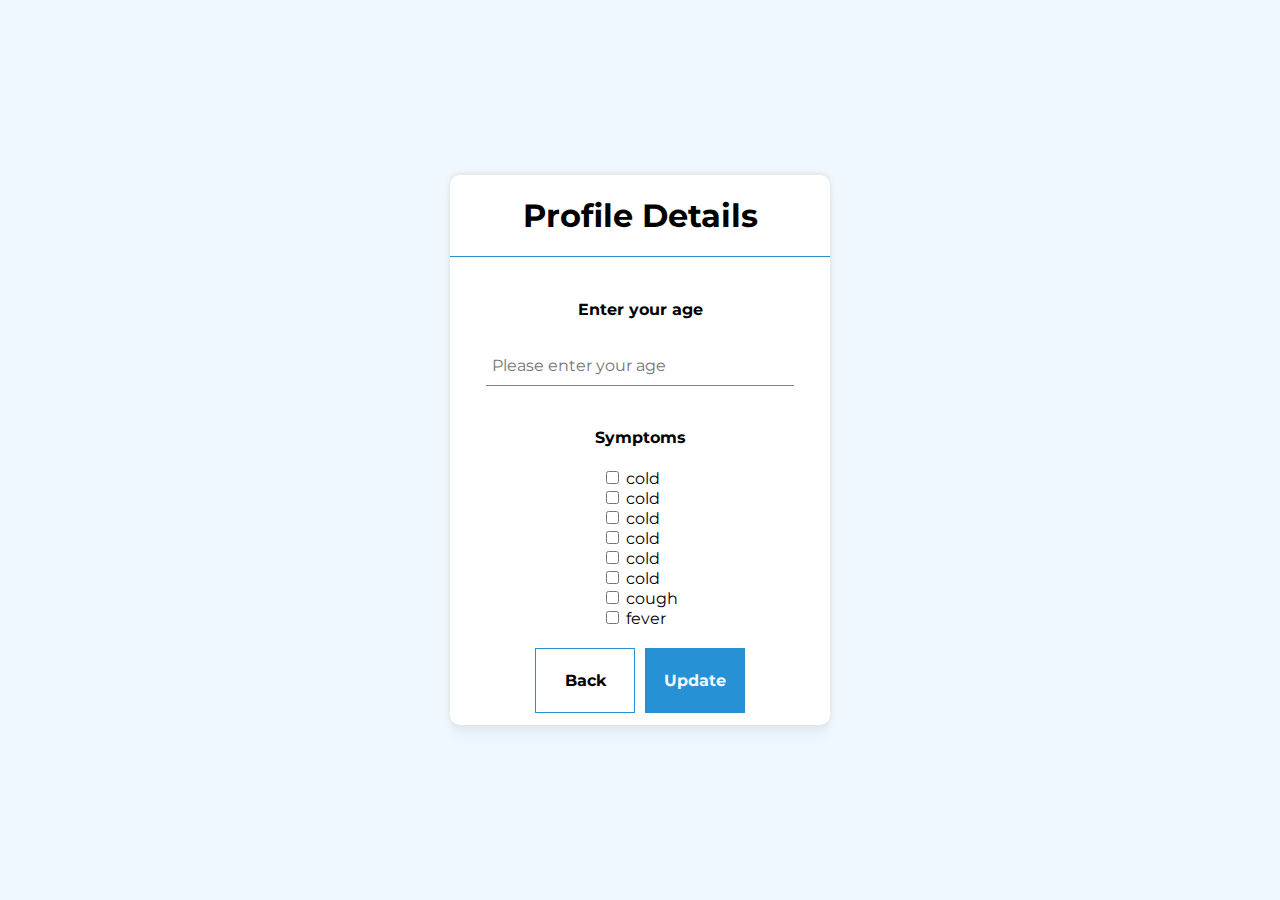
<file: Dietplan/Project/dietform.html>
<!DOCTYPE html>
<html lang="en">
  <head>
    <meta charset="UTF-8" />
    <meta http-equiv="X-UA-Compatible" content="IE=edge" />
    <meta name="viewport" content="width=device-width, initial-scale=1.0" />
    <title>Login</title>
    <link rel="preconnect" href="https://fonts.googleapis.com" />
    <link rel="preconnect" href="https://fonts.gstatic.com" crossorigin />
    <link
      href="https://fonts.googleapis.com/css2?family=Montserrat:ital,wght@0,100;0,200;0,300;0,400;0,500;0,600;0,700;0,800;0,900;1,100;1,200;1,300;1,400;1,500;1,600;1,700;1,800;1,900&display=swap"
      rel="stylesheet"
    />
    <link rel="stylesheet" href="./dietform.css" />
  </head>
  <body>
    <div class="container">
      <div id="app">
        <h1>Profile Details</h1>

        <form id="form" method="POST">
          <h4>Enter your age</h4>
          <input id="name" type="number" placeholder=" Please enter your age" />
          <h4>Symptoms</h4>
          <div>
            <div>
              <input
                type="checkbox"
                id="vehicle1"
                name="vehicle1"
                value="Bike"
              />
              <label for="vehicle1"> cold</label>
            </div>
            <div>
              <input
                type="checkbox"
                id="vehicle1"
                name="vehicle1"
                value="Bike"
              />
              <label for="vehicle1"> cold</label>
            </div>
            <div>
              <input
                type="checkbox"
                id="vehicle1"
                name="vehicle1"
                value="Bike"
              />
              <label for="vehicle1"> cold</label>
            </div>
            <div>
              <input
                type="checkbox"
                id="vehicle1"
                name="vehicle1"
                value="Bike"
              />
              <label for="vehicle1"> cold</label>
            </div>
            <div>
              <input
                type="checkbox"
                id="vehicle1"
                name="vehicle1"
                value="Bike"
              />
              <label for="vehicle1"> cold</label>
            </div>
            <div>
              <input
                type="checkbox"
                id="vehicle1"
                name="vehicle1"
                value="Bike"
              />
              <label for="vehicle1"> cold</label>
            </div>
            <div>
              <input
                type="checkbox"
                id="vehicle1"
                name="vehicle1"
                value="Bike"
              />
              <label for="vehicle1"> cough</label>
            </div>
            <div>
              <input
                type="checkbox"
                id="vehicle1"
                name="vehicle1"
                value="Bike"
              />
              <label for="vehicle1"> fever</label>
            </div>
          </div>
          <div style="display: flex; margin-top: 20px">
            <a href="index.html">
              <button
                id="login-one"
                type="submit"
                onclick="window.location.href='index.html'"
              >
                Back
              </button>
            </a>
            <input id="login" type="submit" value="Update" />
          </div>
        </form>
      </div>
    </div>
  </body>
</html>
</file>
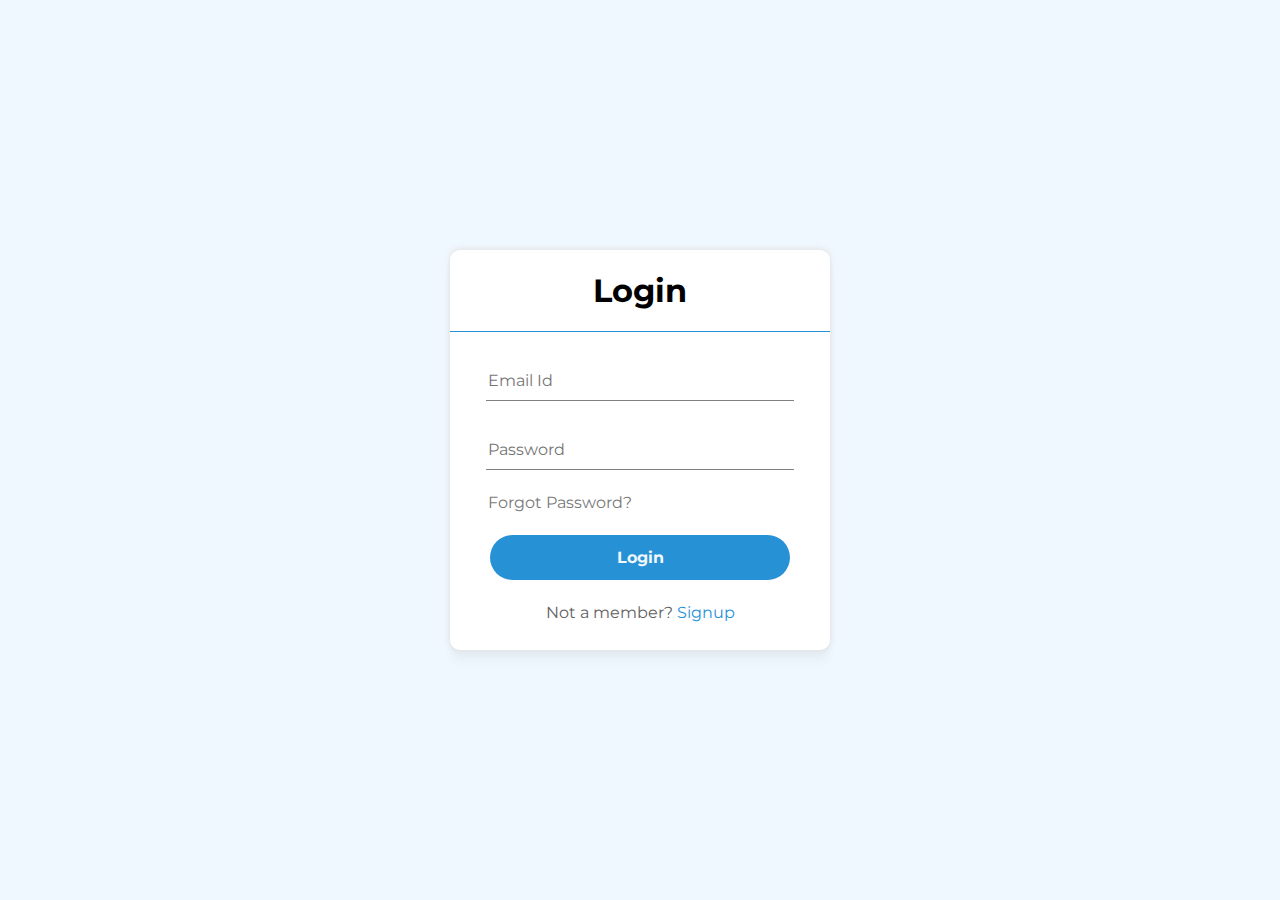
<file: Dietplan/Project/login.html>
<!DOCTYPE html>
<html lang="en">
  <head>
    <meta charset="UTF-8" />
    <meta http-equiv="X-UA-Compatible" content="IE=edge" />
    <meta name="viewport" content="width=device-width, initial-scale=1.0" />
    <title>Login</title>
    <link rel="preconnect" href="https://fonts.googleapis.com" />
    <link rel="preconnect" href="https://fonts.gstatic.com" crossorigin />
    <link
      href="https://fonts.googleapis.com/css2?family=Montserrat:ital,wght@0,100;0,200;0,300;0,400;0,500;0,600;0,700;0,800;0,900;1,100;1,200;1,300;1,400;1,500;1,600;1,700;1,800;1,900&display=swap"
      rel="stylesheet"
    />
    <link rel="stylesheet" href="./login.css" />
  </head>
  <body>
    <div class="container">
      <div id="app">
        <h1>Login</h1>

        <form id="form" method="POST">
          <input id="name" type="email" placeholder="Email Id" required />

          <input id="pass" type="password" placeholder="Password" required />

          <p id="forgot"><a href="#">Forgot Password?</a></p>

          <input id="login" type="submit" value="Login" />

          <div id="signup">Not a member? <a href="signup.html">Signup</a></div>
        </form>
      </div>
    </div>
  </body>
</html>
</file>
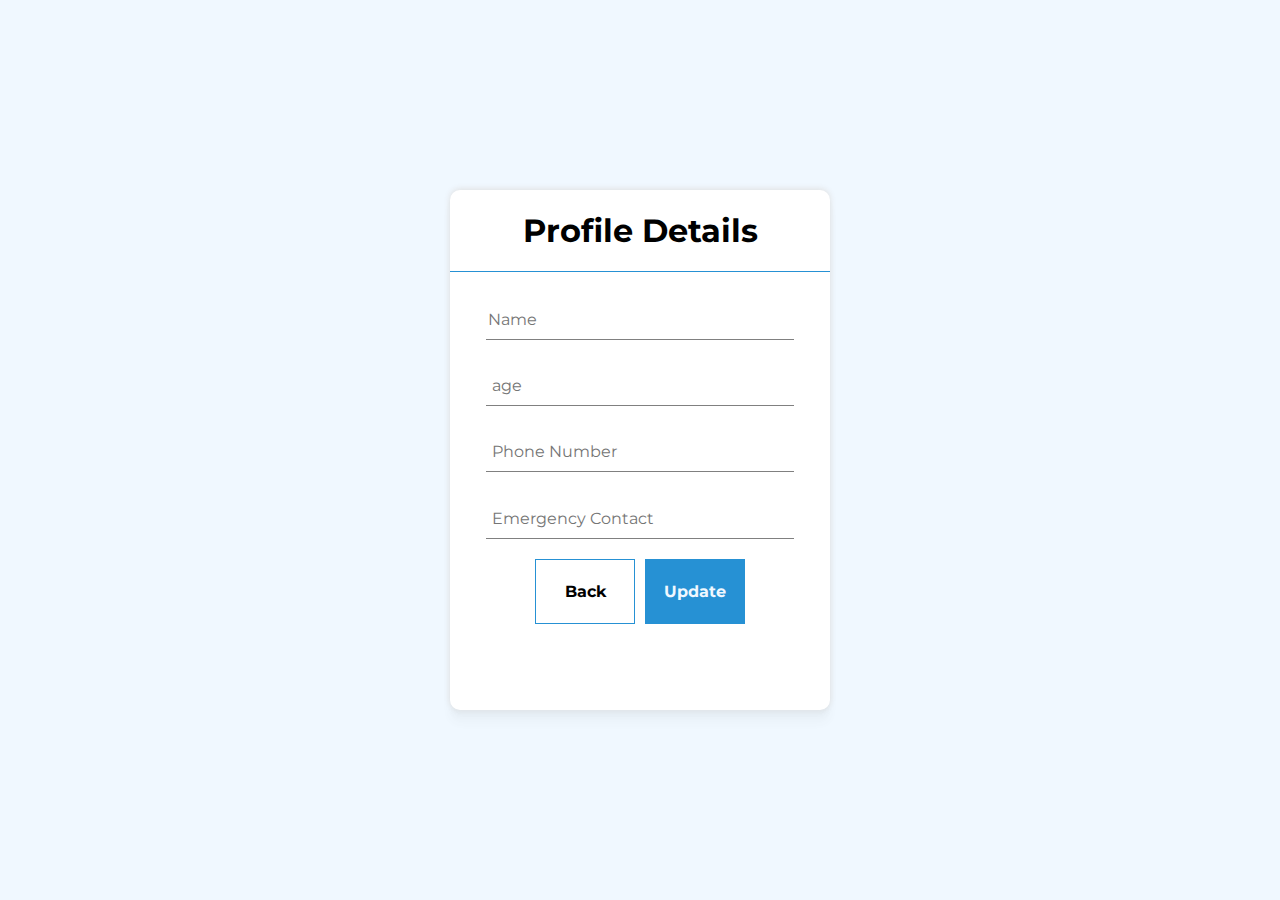
<file: Dietplan/Project/profileform.html>
<!DOCTYPE html>
<html lang="en">
  <head>
    <meta charset="UTF-8" />
    <meta http-equiv="X-UA-Compatible" content="IE=edge" />
    <meta name="viewport" content="width=device-width, initial-scale=1.0" />
    <title>Login</title>
    <link rel="preconnect" href="https://fonts.googleapis.com" />
    <link rel="preconnect" href="https://fonts.gstatic.com" crossorigin />
    <link
      href="https://fonts.googleapis.com/css2?family=Montserrat:ital,wght@0,100;0,200;0,300;0,400;0,500;0,600;0,700;0,800;0,900;1,100;1,200;1,300;1,400;1,500;1,600;1,700;1,800;1,900&display=swap"
      rel="stylesheet"
    />
    <link rel="stylesheet" href="./profileform.css" />
  </head>
  <body>
    <div class="container">
      <div id="app">
        <h1>Profile Details</h1>

        <form id="form" method="POST">
          <input id="name" type="text" placeholder="Name" />
          <input id="name" type="number" placeholder=" age" />
          <input id="name" type="number" placeholder=" Phone Number" />
          <input id="name" type="number" placeholder=" Emergency Contact" />
          <div style="display: flex">
            <a href="profile.html">
              <input id="login-one" type="submit" value="Back" />
            </a>
            <input id="login" type="submit" value="Update" />
          </div>
        </form>
      </div>
    </div>
  </body>
</html>
</file>
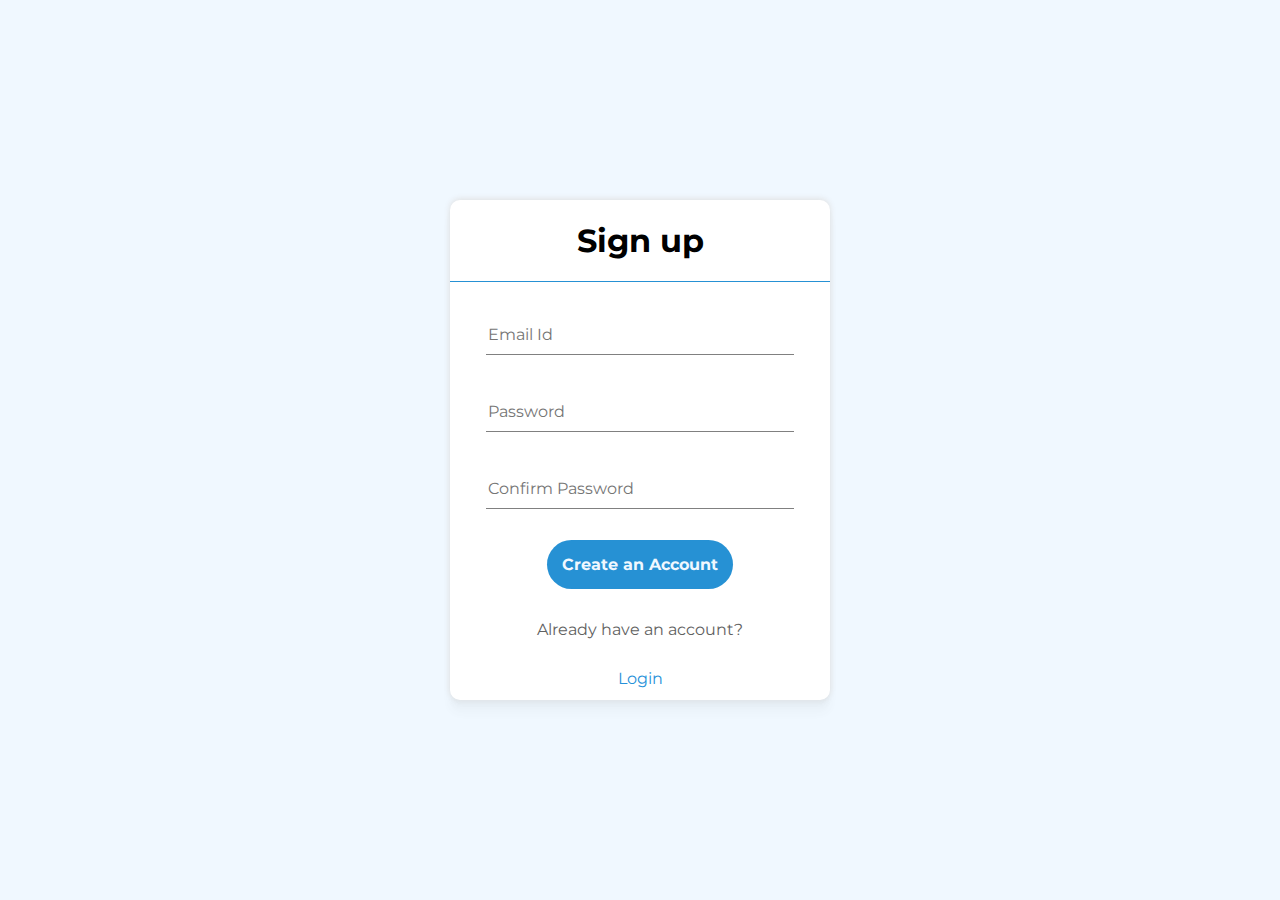
<file: Dietplan/Project/signup.html>
<!DOCTYPE html>
<html lang="en">
  <head>
    <meta charset="UTF-8" />
    <meta http-equiv="X-UA-Compatible" content="IE=edge" />
    <meta name="viewport" content="width=device-width, initial-scale=1.0" />
    <title>Sign up</title>
    <link rel="preconnect" href="https://fonts.googleapis.com" />
    <link rel="preconnect" href="https://fonts.gstatic.com" crossorigin />
    <link
      href="https://fonts.googleapis.com/css2?family=Montserrat:ital,wght@0,100;0,200;0,300;0,400;0,500;0,600;0,700;0,800;0,900;1,100;1,200;1,300;1,400;1,500;1,600;1,700;1,800;1,900&display=swap"
      rel="stylesheet"
    />
    <link rel="stylesheet" href="./signup.css" />
  </head>
  <body>
    <div class="container">
      <div id="app">
        <h1>Sign up</h1>

        <form id="form" method="POST">
          <input id="name"   type="email"  placeholder="Email Id " required />

          <input id="pass" type="password" placeholder="Password" required />
          <input
            id="pass"
            type="password"
            placeholder="Confirm Password"
            required
          />
          <input id="login" type="submit" value="Create an Account" />

          <div id="signup">Already have an account?</div> <a style="text-decoration: none;
          color: #2691d9;" href="login.html">Login</a></div>
        </form>
      </div>
    </div>
  </body>
</html>
</file>
<file: Dietplan/Project/dietform.css>
* {
    font-family: Montserrat;
}
  
  body {
    margin: 0;
    padding: 0;
    background: aliceblue;
    height: 100vh;
}

.container {
    display: flex;
    height: 100vh;
    width: 100vw;
    justify-content: center;
    align-items: center;
}

#app {
    display: flex;
    height: 550px;
    width: 380px;
    flex-direction: column;
    align-items: center;
    background-color: white;
    border-radius: 10px;
    box-shadow: 0px -1px 6px #DFDFDF, 0px 12.5216px 10.0172px rgba(92, 92, 92, 0.035), 0px 6.6501px 5.32008px rgba(92, 92, 92, 0.0282725), 0px 2.76726px 2.21381px rgba(92, 92, 92, 0.0196802);
}

#app > h1 {
    text-align: center;
    height: 60px;
    width: 380px;
    border-bottom: 1px solid #2691d4;
}

#form {
    display: flex;
    flex-direction: column;
    justify-content: space-around;
    align-items: center;
    height: 400px;
    width: 380px;
}

#name, #pass {
  border: none;
  border-bottom: 1px solid grey;
  width: 80%;
  outline: none;
  font-size: 16px;
  margin: 15px 20px 20px 20px;
  padding-bottom: 10px;
}

#forgot {
    width: 100%;
    padding-left: 75px;
    margin: 0px 0px 20px 0px;
}

#forgot > a {
    text-decoration: none;
    color: rgb(121, 121, 121);
}

#forgot > a:hover {
    text-decoration: underline;
}

#login {
    width: 100px;
    height: 65px;
 
    background-color: #2691d4;
    color: aliceblue;
    font-size: 16px;
    margin: 0px 0px 20px 0px;
    font-weight: bold;
    border: none;
    cursor:pointer;
    padding: 8px;
    
}
#login-one{
    width: 100px;
    height: 65px;
 
background:#fff;
    color: #000;
    font-size: 16px;
    margin: 0px 0px 20px 0px;
    font-weight: bold;
    border: 1px solid #2691d4;
    cursor:pointer;
    padding: 8px;
    margin-right: 10px;
    
}

#login:hover {
    border: 2px solid black;
} 

#signup {
    margin: 0px 0px 20px 0px;
    color: rgb(97, 97, 97);
}

#signup > a {
    text-decoration: none;
    color: #2691d9;
}

#signup > a:hover {
    text-decoration: underline;
}

@media (max-width: 400px) {

    #app {
        height: 320px;
        width: 280px;
    }

    #app > h1 {
        font-size: 20px;
        width: 280px;
    }

    #name, #pass {
        width: 250px;
        font-size: 10px;
    }

    #forgot {
        margin-left: 55px;
        font-size: 10px;
    }

    #login {
        width: 200px;
        height: 25px;
        font-size: 12px;
    }

    #signup {
        font-size: 10px;
    }
}
</file>
<file: Dietplan/Project/login.css>
* {
    font-family: Montserrat;
}
  
  body {
    margin: 0;
    padding: 0;
    background: aliceblue;
    height: 100vh;
}

.container {
    display: flex;
    height: 100vh;
    width: 100vw;
    justify-content: center;
    align-items: center;
}

#app {
    display: flex;
    height: 400px;
    width: 380px;
    flex-direction: column;
    align-items: center;
    background-color: white;
    border-radius: 10px;
    box-shadow: 0px -1px 6px #DFDFDF, 0px 12.5216px 10.0172px rgba(92, 92, 92, 0.035), 0px 6.6501px 5.32008px rgba(92, 92, 92, 0.0282725), 0px 2.76726px 2.21381px rgba(92, 92, 92, 0.0196802);
}

#app > h1 {
    text-align: center;
    height: 60px;
    width: 380px;
    border-bottom: 1px solid #2691d4;
}

#form {
    display: flex;
    flex-direction: column;
    justify-content: space-around;
    align-items: center;
    height: 290px;
    width: 380px;
}

#name, #pass {
  border: none;
  border-bottom: 1px solid grey;
  width: 80%;
  outline: none;
  font-size: 16px;
  margin: 15px 20px 20px 20px;
  padding-bottom: 10px;
}

#forgot {
    width: 100%;
    padding-left: 75px;
    margin: 0px 0px 20px 0px;
}

#forgot > a {
    text-decoration: none;
    color: rgb(121, 121, 121);
}

#forgot > a:hover {
    text-decoration: underline;
}

#login {
    width: 300px;
    height: 45px;
    border-radius: 50px;
    background-color: #2691d4;
    color: aliceblue;
    font-size: 16px;
    margin: 0px 0px 20px 0px;
    font-weight: bold;
    border: none;
    cursor:pointer;
    
}

#login:hover {
    border: 2px solid black;
} 

#signup {
    margin: 0px 0px 20px 0px;
    color: rgb(97, 97, 97);
}

#signup > a {
    text-decoration: none;
    color: #2691d9;
}

#signup > a:hover {
    text-decoration: underline;
}

@media (max-width: 400px) {

    #app {
        height: 320px;
        width: 280px;
    }

    #app > h1 {
        font-size: 20px;
        width: 280px;
    }

    #name, #pass {
        width: 250px;
        font-size: 10px;
    }

    #forgot {
        margin-left: 55px;
        font-size: 10px;
    }

    #login {
        width: 200px;
        height: 25px;
        font-size: 12px;
    }

    #signup {
        font-size: 10px;
    }
}
</file>
<file: Dietplan/Project/profileform.css>
* {
    font-family: Montserrat;
}
  
  body {
    margin: 0;
    padding: 0;
    background: aliceblue;
    height: 100vh;
}

.container {
    display: flex;
    height: 100vh;
    width: 100vw;
    justify-content: center;
    align-items: center;
}

#app {
    display: flex;
    height: 520px;
    width: 380px;
    flex-direction: column;
    align-items: center;
    background-color: white;
    border-radius: 10px;
    box-shadow: 0px -1px 6px #DFDFDF, 0px 12.5216px 10.0172px rgba(92, 92, 92, 0.035), 0px 6.6501px 5.32008px rgba(92, 92, 92, 0.0282725), 0px 2.76726px 2.21381px rgba(92, 92, 92, 0.0196802);
}

#app > h1 {
    text-align: center;
    height: 60px;
    width: 380px;
    border-bottom: 1px solid #2691d4;
}

#form {
    display: flex;
    flex-direction: column;
    justify-content: space-around;
    align-items: center;
    height: 350px;
    width: 380px;
}

#name, #pass {
  border: none;
  border-bottom: 1px solid grey;
  width: 80%;
  outline: none;
  font-size: 16px;
  margin: 15px 20px 20px 20px;
  padding-bottom: 10px;
}

#forgot {
    width: 100%;
    padding-left: 75px;
    margin: 0px 0px 20px 0px;
}

#forgot > a {
    text-decoration: none;
    color: rgb(121, 121, 121);
}

#forgot > a:hover {
    text-decoration: underline;
}

#login {
    width: 100px;
    height: 65px;
 
    background-color: #2691d4;
    color: aliceblue;
    font-size: 16px;
    margin: 0px 0px 20px 0px;
    font-weight: bold;
    border: none;
    cursor:pointer;
    padding: 8px;
    
}
#login-one{
    width: 100px;
    height: 65px;
 
background:#fff;
    color: #000;
    font-size: 16px;
    margin: 0px 0px 20px 0px;
    font-weight: bold;
    border: 1px solid #2691d4;
    cursor:pointer;
    padding: 8px;
    margin-right: 10px;
    
}

#login:hover {
    border: 2px solid black;
} 

#signup {
    margin: 0px 0px 20px 0px;
    color: rgb(97, 97, 97);
}

#signup > a {
    text-decoration: none;
    color: #2691d9;
}

#signup > a:hover {
    text-decoration: underline;
}

@media (max-width: 400px) {

    #app {
        height: 320px;
        width: 280px;
    }

    #app > h1 {
        font-size: 20px;
        width: 280px;
    }

    #name, #pass {
        width: 250px;
        font-size: 10px;
    }

    #forgot {
        margin-left: 55px;
        font-size: 10px;
    }

    #login {
        width: 200px;
        height: 25px;
        font-size: 12px;
    }

    #signup {
        font-size: 10px;
    }
}
</file>
<file: Dietplan/Project/signup.css>
* {
    font-family: Montserrat;
}
  
  body {
    margin: 0;
    padding: 0;
    background: aliceblue;
    height: 100vh;
}

.container {
    display: flex;
    height: 100vh;
    width: 100vw;
    justify-content: center;
    align-items: center;
}

#app {
    display: flex;
    height: 500px;
    width: 380px;
    flex-direction: column;
    align-items: center;
    background-color: white;
    border-radius: 10px;
    box-shadow: 0px -1px 6px #DFDFDF, 0px 12.5216px 10.0172px rgba(92, 92, 92, 0.035), 0px 6.6501px 5.32008px rgba(92, 92, 92, 0.0282725), 0px 2.76726px 2.21381px rgba(92, 92, 92, 0.0196802);
}

#app > h1 {
    text-align: center;
    height: 60px;
    width: 380px;
    border-bottom: 1px solid #2691d4;
}

#form {
    display: flex;
    flex-direction: column;
    justify-content: space-around;
    align-items: center;
    height: 390px;
    width: 380px;
}

#name, #pass {
  border: none;
  border-bottom: 1px solid grey;
  width: 80%;
  outline: none;
  font-size: 16px;
  margin: 15px 20px 20px 20px;
  padding-bottom: 10px;
}

#forgot {
    width: 100%;
    padding-left: 75px;
    margin: 0px 0px 20px 0px;
}

#forgot > a {
    text-decoration: none;
    color: rgb(121, 121, 121);
}

#forgot > a:hover {
    text-decoration: underline;
}

#login {
   
    padding:15px;
    border-radius: 50px;
    background-color: #2691d4;
    color: aliceblue;
    font-size: 16px;
    margin: 0px 0px 20px 0px;
    font-weight: bold;
    border: none;
    cursor:pointer;
    
}

#login:hover {
    border: 2px solid black;
} 

#signup {
    margin: 0px 0px 20px 0px;
    color: rgb(97, 97, 97);
}

#signup > a {
    text-decoration: none;
    color: #2691d9;
}

#signup > a:hover {
    text-decoration: underline;
}

@media (max-width: 400px) {

    #app {
        height: 320px;
        width: 280px;
    }

    #app > h1 {
        font-size: 20px;
        width: 280px;
    }

    #name, #pass {
        width: 250px;
        font-size: 10px;
    }

    #forgot {
        margin-left: 55px;
        font-size: 10px;
    }

    #login {
        width: 200px;
        height: 25px;
        font-size: 12px;
    }

    #signup {
        font-size: 10px;
    }
}
</file>
